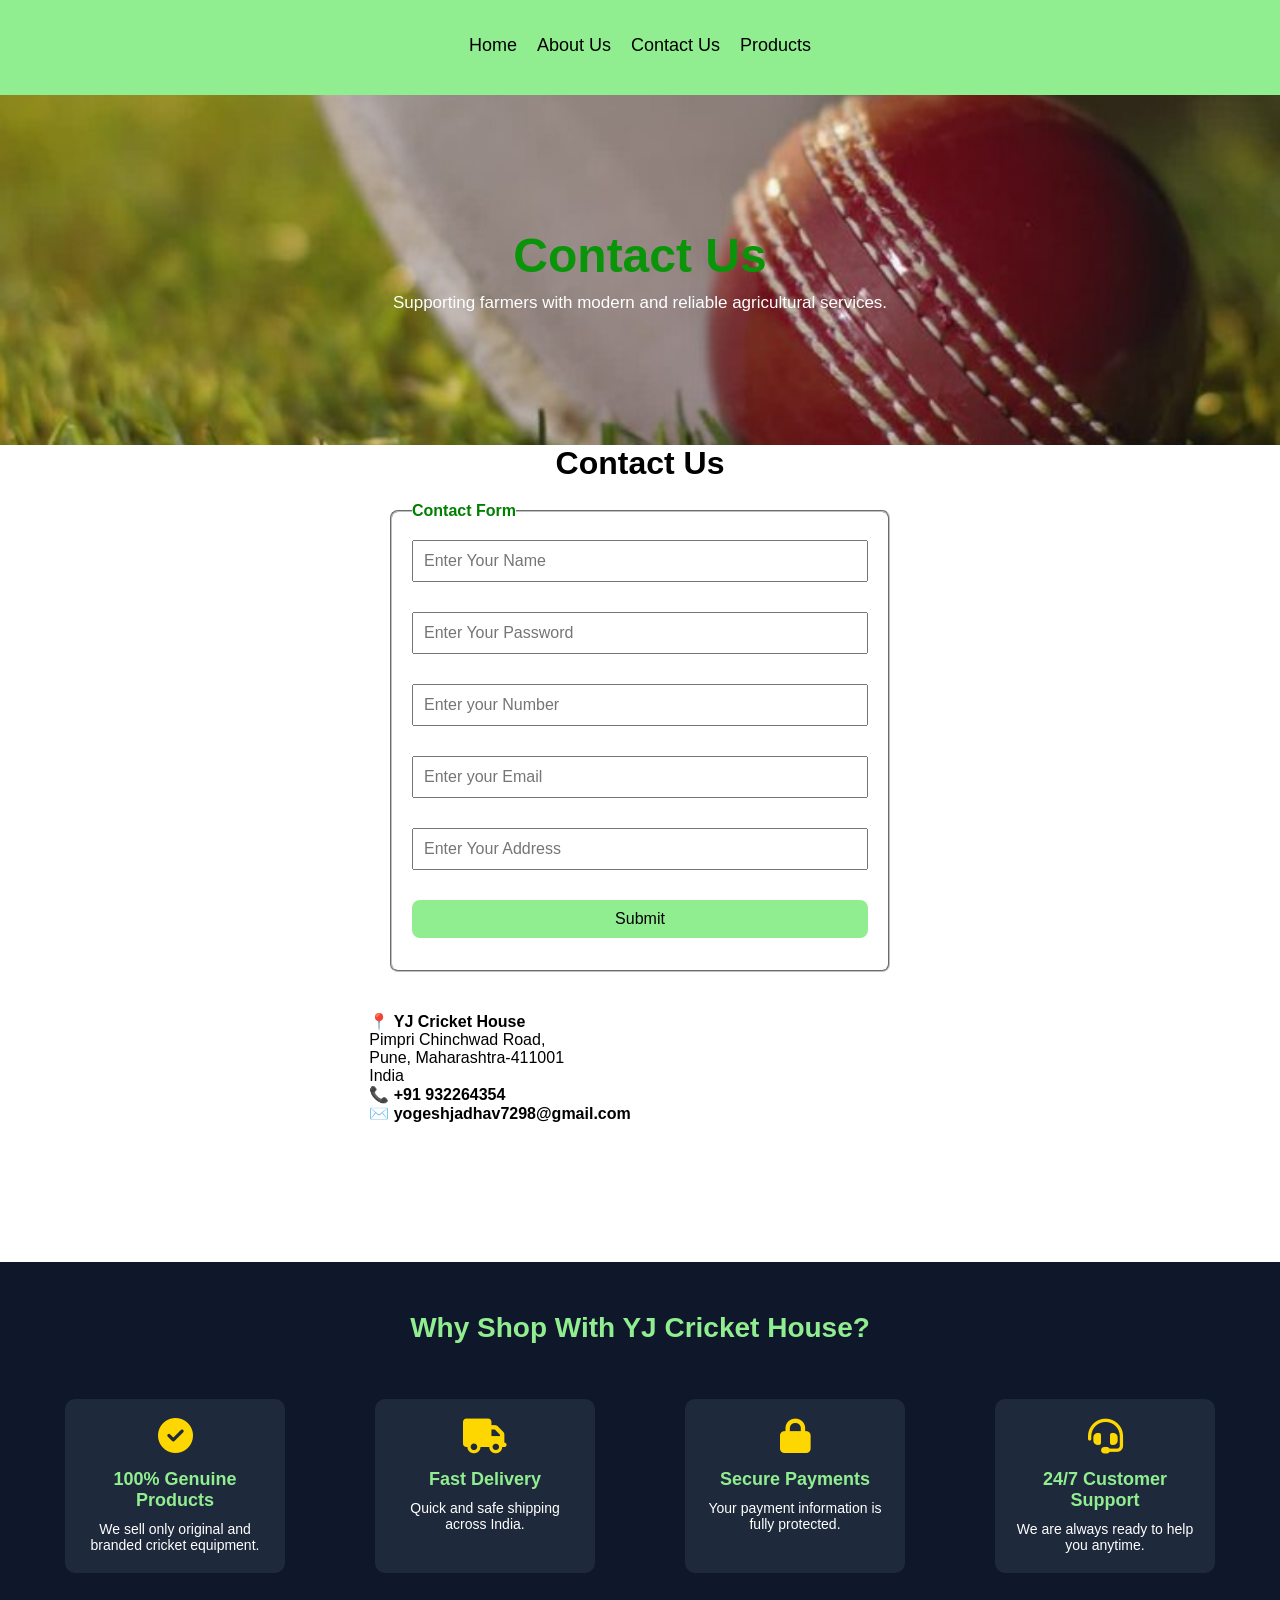
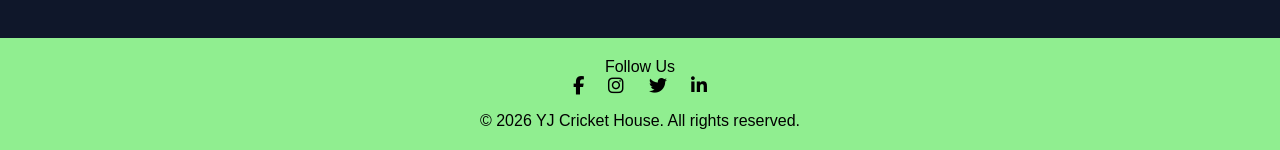
<file: contact.html>
<!DOCTYPE html>
<html lang="en">
<head>
    <meta charset="UTF-8">
    <meta name="viewport" content="width=device-width, initial-scale=1.0">
    <title>Contact</title>
    <link rel="stylesheet" href="css/contact.css">
    <link rel="stylesheet" href="css/style.css">
    <link rel="stylesheet" href="https://cdnjs.cloudflare.com/ajax/libs/font-awesome/6.5.1/css/all.min.css">
</head>
<body>
    <!-- header start -->
    <header>
        <nav>
            <a href="index.html" target="_blank">Home</a>
            <a href="about.html" target="_blank">About Us</a>
            <a href="contact.html" target="_blank">Contact Us</a>
            <a href="products.html" target="_blank">Products</a>
        </nav>
    </header>
    <!-- header end -->
    <!-- main section start -->
    <main>
        <section>
        <div class="banner mb-5">
          <img src="images/banner_cricket.jpg" alt="" class="img-fluid" />
          <div class="banner-text">
            <h1 class="b_text">Contact Us</h1>
            <p>
              Supporting farmers with modern and reliable agricultural services.
            </p>
          </div>
        </div>
      </section>

        <h1>Contact Us</h1>
        <!-- contact form -->
        <section>
            <fieldset>
        <legend>Contact Form</legend>
        <form action="" class="c_form">
            <input type="text" placeholder="Enter Your Name"><br><br>
            <input type="password" placeholder="Enter Your Password"><br><br>
            <input type="number" placeholder="Enter your Number"><br><br>
            <input type="email" placeholder="Enter your Email"><br><br>
            <input type="text" placeholder="Enter Your Address"><br><br>
            <input type="submit" class="submit">
        </form>
    </fieldset>
        </section>
        <!-- address section start -->
        <section class="address-section">
            <!-- <h2>Our Address</h2> -->

            <address class="s_yj">
                <p>
            📍 <span>YJ Cricket House</span><br>
                    Pimpri Chinchwad Road,<br>
                    Pune, Maharashtra-411001<br>
                    India
                </p>

                <p>
                📞 <span>+91 932264354</span>
                </p>

                <p>
                ✉️ <span>yogeshjadhav7298@gmail.com</span>
                </p>
            </address>
            <iframe src="https://www.google.com/maps/embed?pb=!1m18!1m12!1m3!1d60503.44636954754!2d73.71247853508315!3d18.598125494293075!2m3!1f0!2f0!3f0!3m2!1i1024!2i768!4f13.1!3m3!1m2!1s0x3bc2b99901c3b8b9%3A0xfe6ec6f6431f73ae!2sShakti%20Sports!5e0!3m2!1sen!2sin!4v1768235089654!5m2!1sen!2sin" width="250" height="250" style="border:0;" allowfullscreen="" loading="lazy" referrerpolicy="no-referrer-when-downgrade"></iframe>
        </section>
<!-- address section end -->
 <!-- Trust Section Start -->
<section class="trust-section">
    <h2 class="h2_t">Why Shop With YJ Cricket House?</h2>

    <div class="trust-container">

        <div class="trust-box">
            <i class="fas fa-check-circle"></i>
            <h3 class="h3_t">100% Genuine Products</h3>
            <p>We sell only original and branded cricket equipment.</p>
        </div>

        <div class="trust-box">
            <i class="fas fa-truck"></i>
            <h3 class="h3_t">Fast Delivery</h3>
            <p>Quick and safe shipping across India.</p>
        </div>

        <div class="trust-box">
            <i class="fas fa-lock"></i>
            <h3 class="h3_t">Secure Payments</h3>
            <p>Your payment information is fully protected.</p>
        </div>

        <div class="trust-box">
            <i class="fas fa-headset"></i>
            <h3 class="h3_t">24/7 Customer Support</h3>
            <p>We are always ready to help you anytime.</p>
        </div>

    </div>
</section>
<!-- Trust Section End -->

<!-- footer section -->
        <footer>
            <article>
                <div>
                    <p>Follow Us</p>
                    <div class="social-links">
                    <a href="https://facebook.com" target="_blank"><i class="fab fa-facebook-f"></i></a>
                    <a href="https://instagram.com" target="_blank"><i class="fab fa-instagram"></i></a>
                    <a href="https://twitter.com" target="_blank"><i class="fab fa-twitter"></i></a>
                    <a href="https://linkedin.com" target="_blank"><i class="fab fa-linkedin-in"></i></a>
                    </div>
                </div>
                <div>
                    <p>© 2026 YJ Cricket House. All rights reserved.</p>
                </div>
            </article>
        </footer>
    </main>
    <!-- main section end -->
</body>
</html>
</file>
<file: css/contact.css>
/* RESET */
* {
    margin: 0;
    padding: 0;
    box-sizing: border-box;
    font-family: Arial, sans-serif;
}

header {
    background: lightgreen;
    padding: 35px;
    position: sticky;
    top: 0;
    z-index: 1000;
}

nav {
    display: flex;
    justify-content: center;
    gap: 20px;
    flex-wrap: wrap;
}

nav a {
    color: black;
    text-decoration: none;
    font-size: 18px;
}

nav a:hover {
    text-decoration: underline;
    transform: scale(1.08);
    color: blue;

}
/* MAIN */
main {
    /* padding: 20px; */
}

h1 {
    text-align: center;
    margin-bottom: 20px;
}
h1:hover{
    color: green;
}
/* FORM */
fieldset {
    max-width: 500px;
    margin: auto;
    padding: 20px;
    border-radius: 8px;
}

legend {
    font-weight: bold;
}

.c_form input {
    width: 100%;
    padding: 10px;
    margin-bottom: 12px;
    font-size: 16px;
}

.submit {
    background: lightgreen;
    color:black;
    border: none;
    cursor: pointer;
    transition: transform 0.5s ease-in-out;
    border-radius: 8px;
}

.submit:hover {
    background: green;
    transform: scale(0.9);
    border-radius: 8px;

}

/* ADDRESS SECTION */
.address-section {
    display: flex;
    justify-content: center;
    align-items: flex-start;
    gap: 30px;
    margin-top: 40px;
    flex-wrap: wrap;
}

address {
    max-width: 300px;
    font-style: normal;
}

address span {
    font-weight: bold;
}

iframe {
    width: 100%;
    max-width: 250px;
    height: 250px;
    border-radius: 8px;
}
footer {
    background: lightgreen;
    color: black;
    padding: 20px 10px;
}

footer article {
    display: flex;
    flex-direction: column;
    align-items: center;
    gap: 15px;
    text-align: center;
}

.social-links a {
    color: white;
    font-size: 18px;
    margin: 0 10px;
    color: black;
}
.social-links a:hover{
    color: blue;
}
input:hover {
    border: 3px solid green;
    border-radius: 6px;
    outline: none;
    box-shadow: 1px 1px 3px green;
}
fieldset:hover {
    border: 2px solid green;
    border-radius: 10px;
    padding: 20px;
}

/* Legend styling */
legend{
    font-weight: bold;
    color: green;
}
/* MOBILE VIEW */
@media (max-width: 768px) {

    nav {
        flex-direction: column;
        gap: 10px;
    }

    footer article {
        flex-direction: column;
        gap: 10px;
    }

    .address-section {
        flex-direction: column;
        align-items: center;
        text-align: center;
    }

    iframe {
        max-width: 100%;
    }
}

.trust-section {
    background: #0f172a;
    color: white;
    padding: 50px 20px;
    text-align: center;
}

.trust-section h2 {
    margin-bottom: 40px;
    font-size: 28px;
}

.trust-container {
    display: flex;
    justify-content: space-around;
    flex-wrap: wrap;
}

.trust-box {
    width: 220px;
    margin: 15px;
    padding: 20px;
    background: #1e293b;
    border-radius: 10px;
    transition: 0.3s ease;
}

.trust-box i {
    font-size: 35px;
    color: gold;
    margin-bottom: 15px;
}

.trust-box h3 {
    font-size: 18px;
    margin-bottom: 10px;
}

.trust-box p {
    font-size: 14px;
}

.trust-box:hover {
    transform: translateY(-8px);
    background: #334155;
}
.h2_t{
    color: lightgreen;
}
.h3_t{
    color: lightgreen;
}

/* banner section */
.banner {
  position: relative;
  width: 100%;
  height: 350px;
  overflow: hidden;
}
.b_text{
  color: rgb(10, 148, 10);
  transition: transform 0.6s ease;
  font-weight: 600;
}
.b_text:hover{
  transform: scale(1.1);
}
.banner img {
  width: 100%;
  height: 100%;
  object-fit: cover;
  opacity: 1; 
}

.banner-text {
  position: absolute;
  top: 50%;
  left: 50%;
  transform: translate(-50%, -50%);
  text-align: center;
  color: #fff;
}

.banner-text h1 {
  font-size: 48px;
  margin-bottom: 10px;
}

.banner-text p {
  font-size: 17px;
}
</file>
<file: css/style.css>
nav{
    color: white;
    font-size: 20px;
    height: 25px;
}
a{
    color: black;
}
h1{
    text-align: center;
    color: black;
    font-family:Verdana, Geneva, Tahoma, sans-serif;
}
picture{
    display: flex;
    justify-content: center; 
    align-items: center;  
}
.img_cric:hover{
    transform: scale(1.05);
}
h3{
    font-family: sans-serif;
    text-align: center;
    font-size: 15px;
    color: black;
}
h3:hover{
    transform: scale(1.12);
    color: green;
    /* text-decoration: underline; */
}
h2{
    font-family: sans-serif;
    color: black;
}
.img_bats{
    height: 180px;
    width: 200px;
    flex-wrap: wrap;
    display: block;
    margin: 0 auto;
    
}
h4{
    text-align: center;
    margin-bottom: 50px;
}
article{
    text-align: center;
}
h5{
    font-size: 18px;
    color: black;
    padding: 10px;
    margin-top: 30px;
}
.pad{
    padding-left: 10px;
}
.c_form{
    border-radius: 30px;
    
}
.submit{
    background-color: lightgreen;
}
</file>
